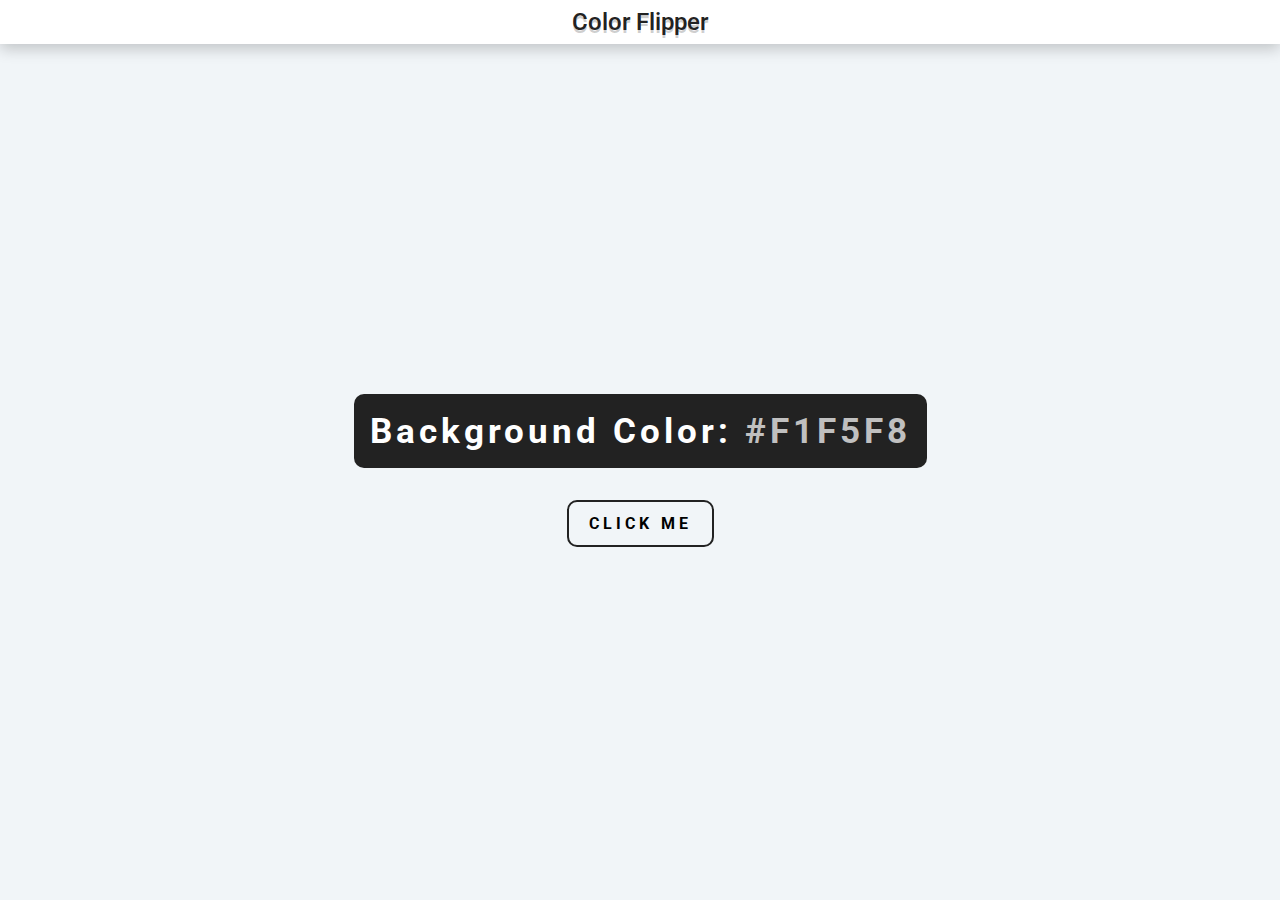
<file: color-flipper/index.html>
<!DOCTYPE html>
<html lang="en">
  <head>
    <meta charset="UTF-8" />
    <meta http-equiv="X-UA-Compatible" content="IE=edge" />
    <meta name="viewport" content="width=device-width, initial-scale=1.0" />
    <link rel="stylesheet" href="style.css" />
    <title>Color flipper</title>
  </head>

  <body>
    <header>
      <p>Color Flipper</p>
    </header>

    <main>
      <h2>Background Color: <span></span></h2>
      <button id="click">CLICK ME</button>
    </main>

    <script src="index.js"></script>
  </body>
</html>
</file>
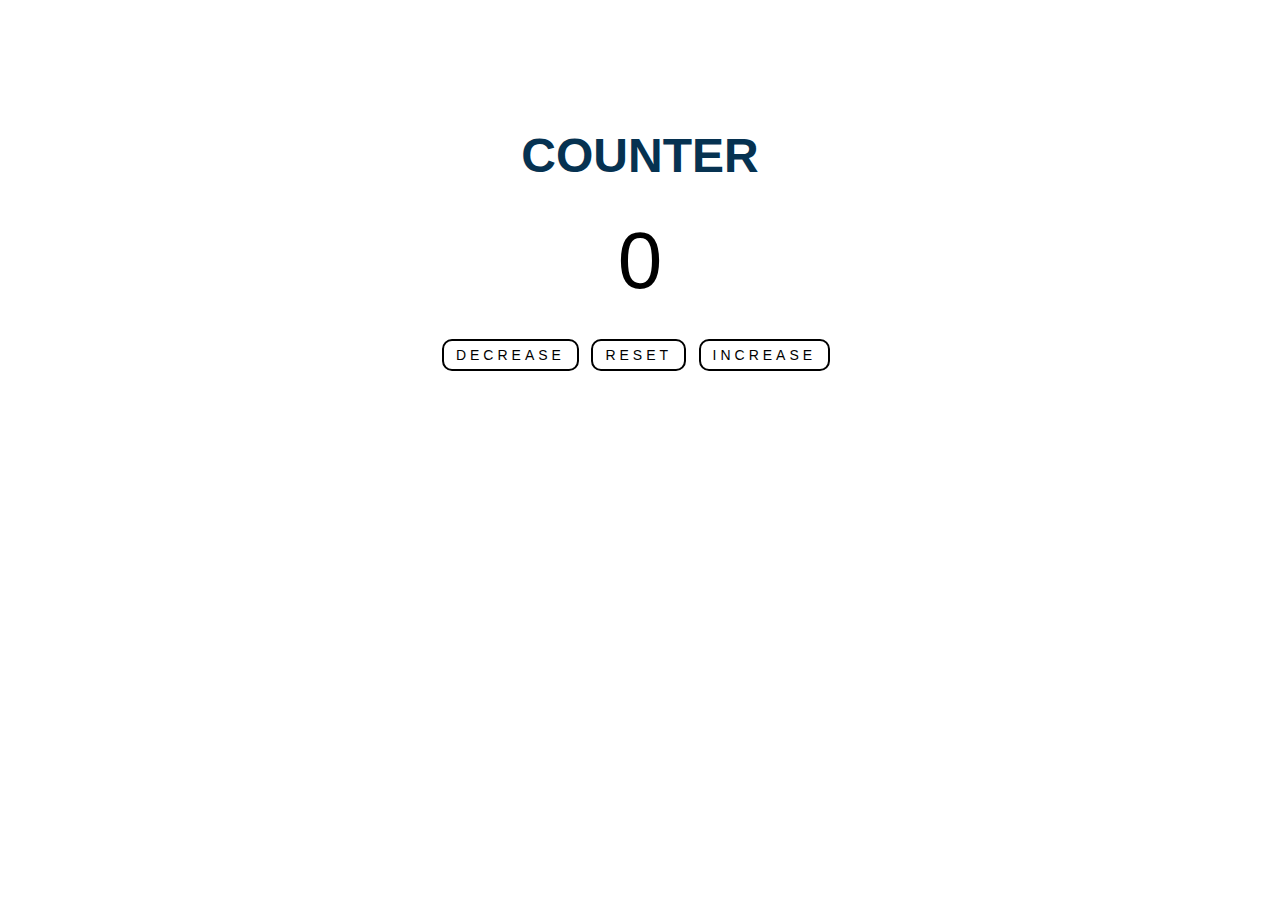
<file: counter/index.html>
<!DOCTYPE html>
<html lang="en">
  <head>
    <meta charset="UTF-8" />
    <meta http-equiv="X-UA-Compatible" content="IE=edge" />
    <meta name="viewport" content="width=device-width, initial-scale=1.0" />
    <link rel="stylesheet" href="style.css" />
    <title>Counter</title>
  </head>
  <body>
    <h1>COUNTER</h1>
    <h2>0</h2>
    <button class="minus">DECREASE</button>
    <button class="reset">RESET</button>
    <button class="plus">INCREASE</button>
    <script src="index.js"></script>
  </body>
</html>
</file>
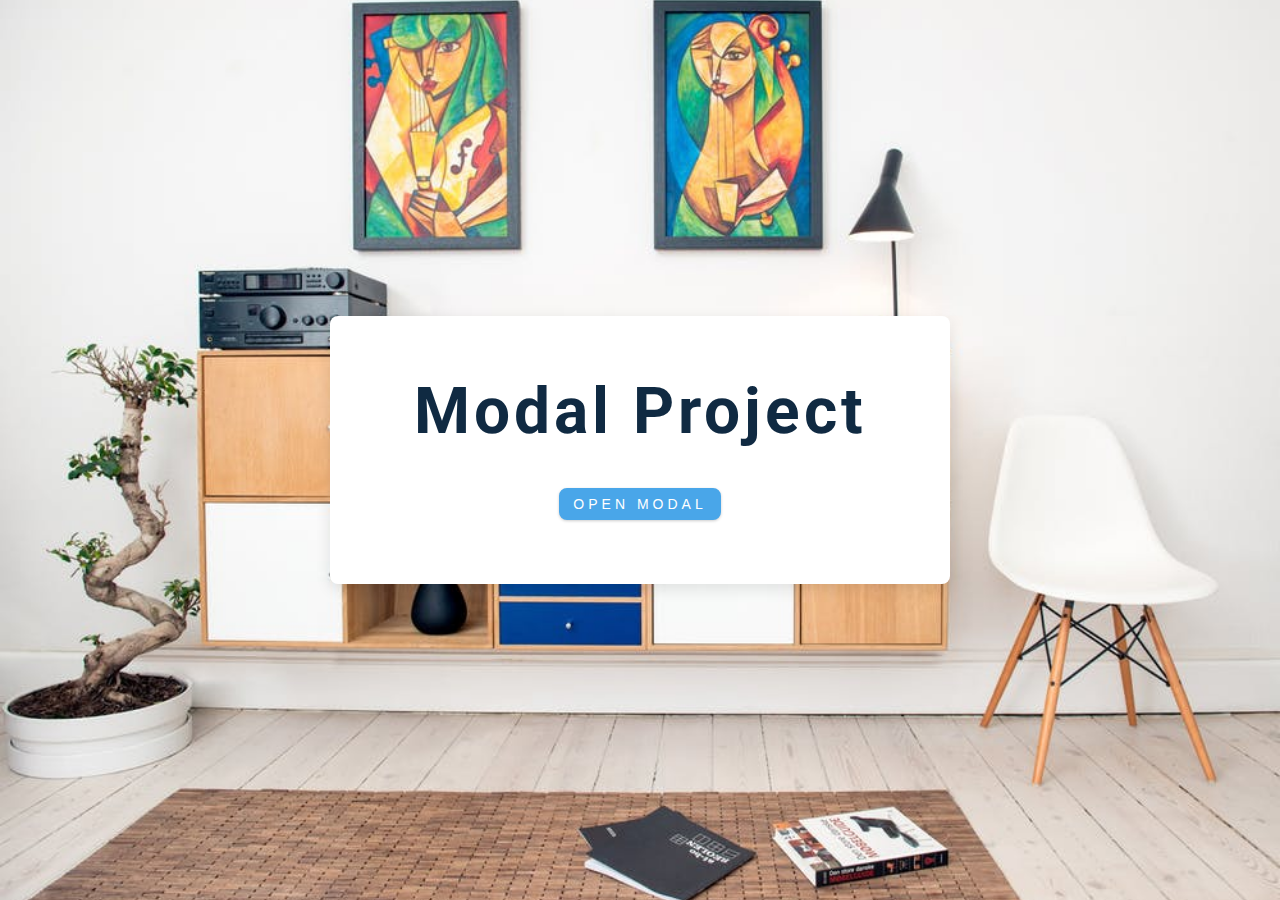
<file: modal/index.html>
<!DOCTYPE html>
<html lang="en">

<head>
  <meta charset="UTF-8" />
  <meta name="viewport" content="width=device-width, initial-scale=1.0" />
  <title>Modal</title>
  <!-- font-awesome -->
  <link rel="stylesheet" href="https://cdnjs.cloudflare.com/ajax/libs/font-awesome/5.14.0/css/all.min.css" />
  <!-- styles -->
  <link rel="stylesheet" href="styles.css" />
</head>

<body>
  <!-- hero -->
  <header class="hero">
    <div class="banner">
      <h1>modal project</h1>
      <button class="btn modal-btn">Open modal</button>
    </div>
  </header>
  <!-- end of hero -->
  <!-- modal -->
  <div class="modal-overlay">
    <div class="modal-container">
      <h3>modal content</h3>
      <button class="close-btn">
        <i class="fas fa-times"></i>
      </button>
    </div>
  </div>
  <!-- javascript -->
  <script src="app.js"></script>
</body>

</html>
</file>
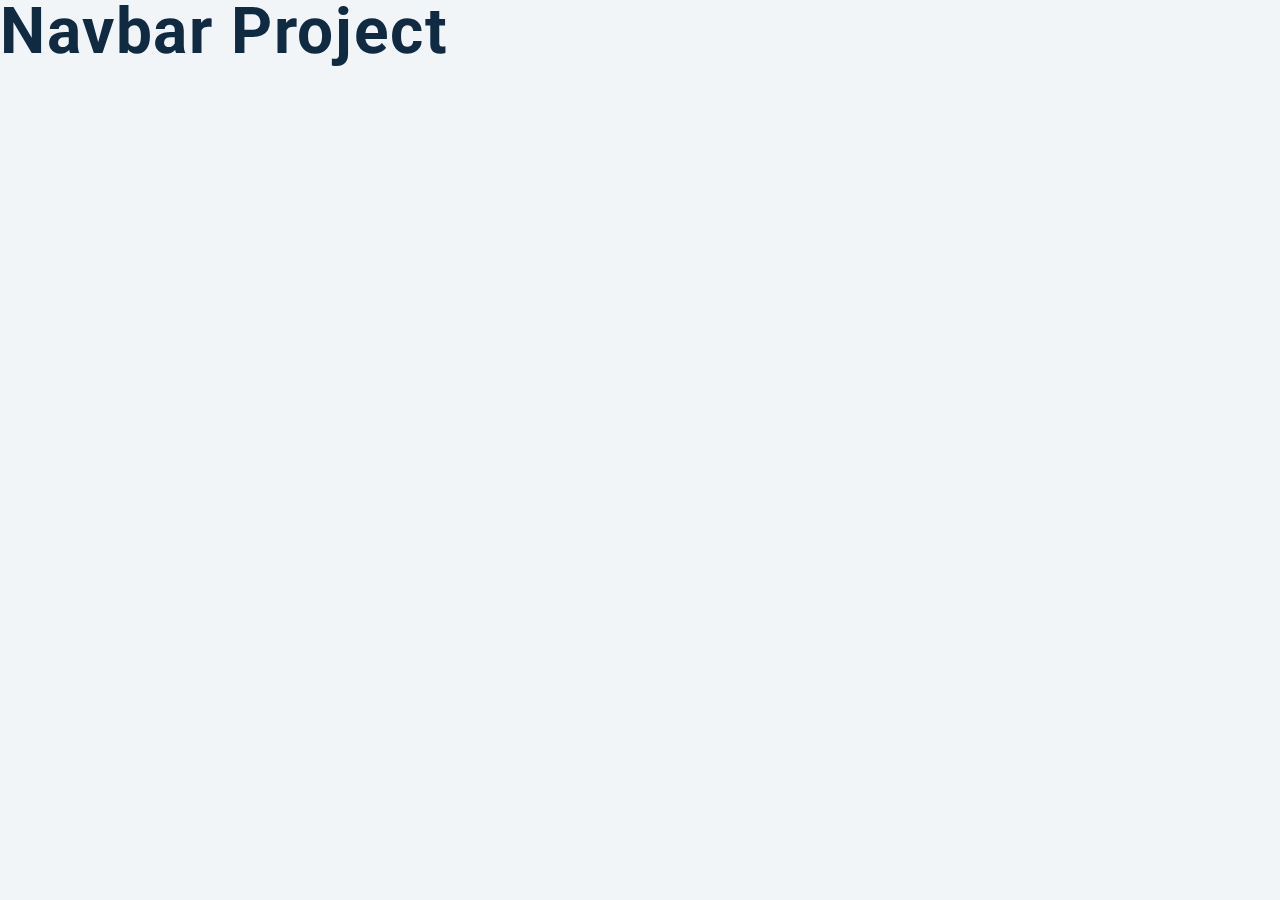
<file: navbar/index.html>
<!DOCTYPE html>
<html lang="en">
  <head>
    <meta charset="UTF-8" />
    <meta name="viewport" content="width=device-width, initial-scale=1.0" />
    <title>Navbar</title>
    <!-- font-awesome -->
    <link
      rel="stylesheet"
      href="https://cdnjs.cloudflare.com/ajax/libs/font-awesome/5.14.0/css/all.min.css"
    />

    <!-- styles -->
    <link rel="stylesheet" href="style.css" />
  </head>
  <body>
    <h1>navbar project</h1>
    <!-- javascript -->
    <script src="index.js"></script>
  </body>
</html>
</file>
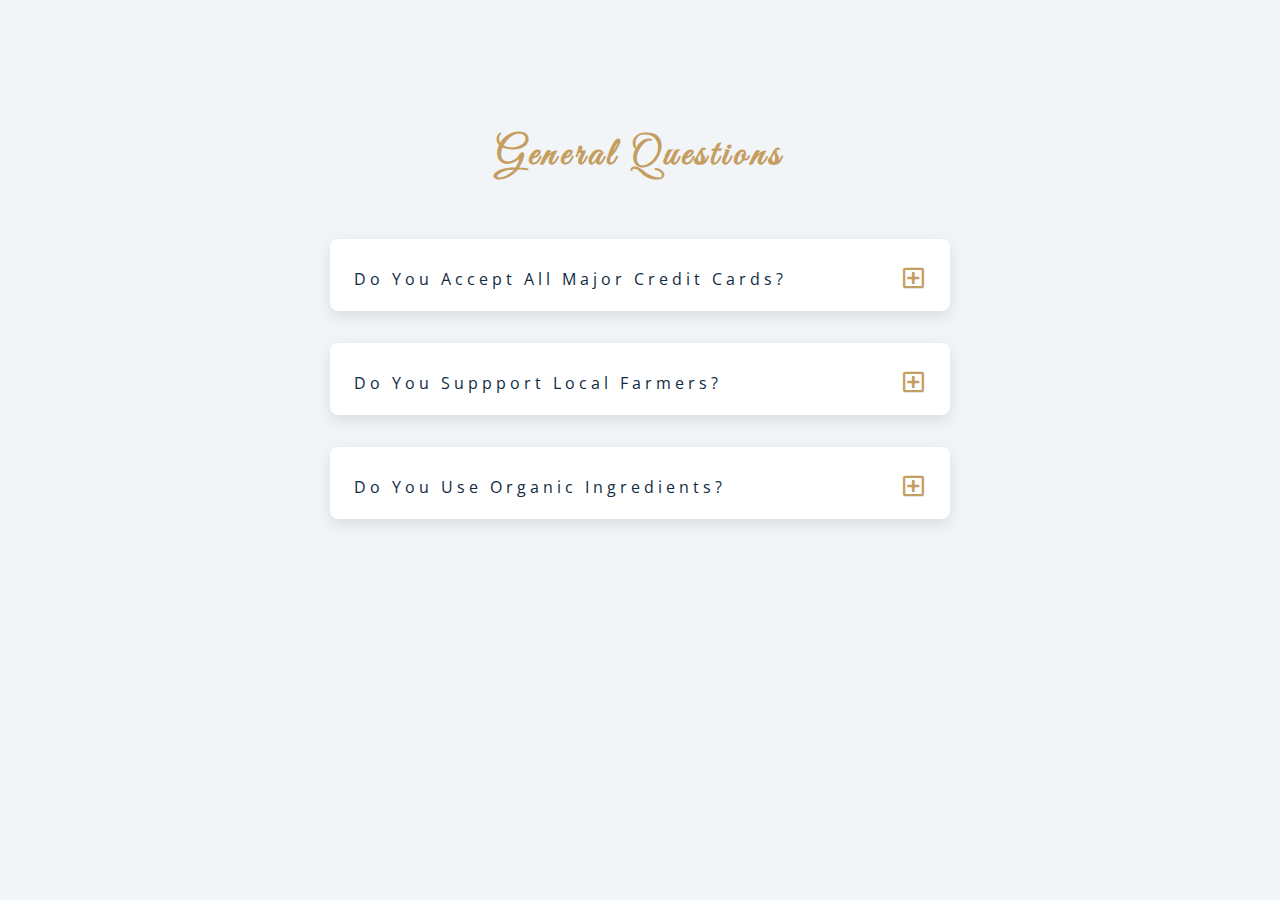
<file: questions/index.html>
<!DOCTYPE html>
<html lang="en">

<head>
  <meta charset="UTF-8" />
  <meta name="viewport" content="width=device-width, initial-scale=1.0" />
  <title>Q & A</title>
  <!-- font-awesome -->
  <link rel="stylesheet" href="https://cdnjs.cloudflare.com/ajax/libs/font-awesome/5.14.0/css/all.min.css" />
  <!-- extra fonts -->
  <link href="https://fonts.googleapis.com/css?family=Great+Vibes&display=swap" rel="stylesheet" />
  <!-- styles -->
  <link rel="stylesheet" href="styles.css" />
</head>

<body>
  <section class="questions">
    <!-- title -->
    <div class="title">
      <h2>general questions</h2>
    </div>
    <!-- questions -->
    <div class="section-center">
      <!-- single question -->
      <article class="question">
        <!-- question title -->
        <div class="question-title">
          <p>do you accept all major credit cards?</p>
          <button type="button" class="question-btn">
            <span class="plus-icon">
              <i class="far fa-plus-square"></i>
            </span>
            <span class="minus-icon">
              <i class="far fa-minus-square"></i>
            </span>
          </button>
        </div>
        <!-- question text -->
        <div class="question-text">
          <p>
            Lorem ipsum dolor sit amet, consectetur adipisicing elit. Est
            dolore illo dolores quia nemo doloribus quaerat, magni numquam
            repellat reprehenderit.
          </p>
        </div>
      </article>
      <!-- end of single question -->
      <!-- single question -->
      <article class="question">
        <!-- question title -->
        <div class="question-title">
          <p>do you suppport local farmers?</p>
          <button type="button" class="question-btn">
            <span class="plus-icon">
              <i class="far fa-plus-square"></i>
            </span>
            <span class="minus-icon">
              <i class="far fa-minus-square"></i>
            </span>
          </button>
        </div>
        <!-- question text -->
        <div class="question-text">
          <p>
            Lorem ipsum dolor sit amet, consectetur adipisicing elit. Est
            dolore illo dolores quia nemo doloribus quaerat, magni numquam
            repellat reprehenderit.
          </p>
        </div>
      </article>
      <!-- end of single question -->
      <!-- single question -->
      <article class="question">
        <!-- question title -->
        <div class="question-title">
          <p>do you use organic ingredients?</p>
          <!-- button -->
          <button type="button" class="question-btn">
            <span class="plus-icon">
              <i class="far fa-plus-square"></i>
            </span>
            <span class="minus-icon">
              <i class="far fa-minus-square"></i>
            </span>
          </button>
        </div>
        <!-- question text -->
        <div class="question-text">
          <p>
            Lorem ipsum dolor sit amet, consectetur adipisicing elit. Est
            dolore illo dolores quia nemo doloribus quaerat, magni numquam
            repellat reprehenderit.
          </p>
        </div>
      </article>
      <!-- end of single question -->
  </section>
  <!-- javascript -->
  <script src="app.js"></script>
</body>

</html>
</file>
<file: color-flipper/style.css>
@import url('https://fonts.googleapis.com/css2?family=Roboto:wght@400;500;700;900&display=swap');

* {
  margin: 0;
  padding: 0;
  box-sizing: border-box;
}

body {
  font-family: 'Roboto', sans-serif;
  /* min-height: 100vw; */
}

header {
  font-size: 1.5rem;
  text-align: center;
  font-weight: 500;
  padding: 0.5rem 0;
  color: #222;
  background-color: #fff;
  box-shadow: 0 5px 15px rgba(0, 0, 0, 0.2);
  text-shadow: 0 3px rgba(0, 0, 0, 0.2);
}

main {
  display: flex;
  flex-direction: column;
  align-items: center;
  justify-content: center;
  gap: 2rem;
  min-height: calc(100vh - 3rem);
}

main h2 {
  font-size: 2.2rem;
  letter-spacing: 0.25rem;
  color: #fff;
  padding: 1rem;
  background: #222;
  border-radius: 10px;
}

span {
  color: silver;
}

button {
  border: none;
  background: none;
  padding: 0.75rem 1.25rem;
  border: 2.5px solid #222;
  font-size: 1rem;
  font-weight: 700;
  letter-spacing: 0.25rem;
  font-family: 'Roboto', sans-serif;
  border-radius: 10px;
  transition: all 0.3s;
}

button:hover {
  background-color: #222;
  color: #fff;
}
</file>
<file: counter/style.css>
body {
  font-family: sans-serif;
  text-align: center;
  box-sizing: border-box;
  margin-top: 10%;
}

h2 {
  font-size: 5rem;
  font-weight: 400;
  margin: 2rem 0;
}

h1 {
  margin: 0;
  font-size: 3rem;
  color: hsl(205, 86%, 17%);
}

button {
  display: inline-block;
  padding: 0.375rem 0.75rem;
  border: none;
  background-color: #fff;
  color: #000;
  font-size: 0.875rem;
  border-radius: 10px;
  margin-right: 0.5rem;
  letter-spacing: 0.25rem;
  border: 2.5px solid #000;
  transition: all 0.3s;
}

button:hover {
  background-color: #000;
  color: #fff;
}
</file>
<file: modal/styles.css>
/*
=============== 
Fonts
===============
*/
@import url('https://fonts.googleapis.com/css?family=Open+Sans|Roboto:400,700&display=swap');

/*
=============== 
Variables
===============
*/

:root {
  /* dark shades of primary color*/
  --clr-primary-1: hsl(205, 86%, 17%);
  --clr-primary-2: hsl(205, 77%, 27%);
  --clr-primary-3: hsl(205, 72%, 37%);
  --clr-primary-4: hsl(205, 63%, 48%);
  /* primary/main color */
  --clr-primary-5: #49a6e9;
  /* --clr-primary-5: rgb(73, 166, 233); */
  /* lighter shades of primary color */
  --clr-primary-6: hsl(205, 89%, 70%);
  --clr-primary-7: hsl(205, 90%, 76%);
  --clr-primary-8: hsl(205, 86%, 81%);
  --clr-primary-9: hsl(205, 90%, 88%);
  --clr-primary-10: hsl(205, 100%, 96%);
  /* darkest grey - used for headings */
  --clr-grey-1: hsl(209, 61%, 16%);
  --clr-grey-2: hsl(211, 39%, 23%);
  --clr-grey-3: hsl(209, 34%, 30%);
  --clr-grey-4: hsl(209, 28%, 39%);
  /* grey used for paragraphs */
  --clr-grey-5: hsl(210, 22%, 49%);
  --clr-grey-6: hsl(209, 23%, 60%);
  --clr-grey-7: hsl(211, 27%, 70%);
  --clr-grey-8: hsl(210, 31%, 80%);
  --clr-grey-9: hsl(212, 33%, 89%);
  --clr-grey-10: hsl(210, 36%, 96%);
  --clr-white: #fff;
  --clr-red-dark: hsl(360, 67%, 44%);
  --clr-red-light: hsl(360, 71%, 66%);
  --clr-green-dark: hsl(125, 67%, 44%);
  --clr-green-light: hsl(125, 71%, 66%);
  --clr-black: #222;
  --ff-primary: 'Roboto', sans-serif;
  --ff-secondary: 'Open Sans', sans-serif;
  --transition: all 0.3s linear;
  --spacing: 0.25rem;
  --radius: 0.5rem;
  --light-shadow: 0 5px 15px rgba(0, 0, 0, 0.1);
  --dark-shadow: 0 5px 15px rgba(0, 0, 0, 0.2);
  --max-width: 1170px;
  --fixed-width: 620px;
}
/*
=============== 
Global Styles
===============
*/

*,
::after,
::before {
  margin: 0;
  padding: 0;
  box-sizing: border-box;
}
body {
  font-family: var(--ff-secondary);
  background: var(--clr-grey-10);
  color: var(--clr-grey-1);
  line-height: 1.5;
  font-size: 0.875rem;
}
ul {
  list-style-type: none;
}
a {
  text-decoration: none;
}
img:not(.logo) {
  width: 100%;
}
img {
  display: block;
}

h1,
h2,
h3,
h4 {
  letter-spacing: var(--spacing);
  text-transform: capitalize;
  line-height: 1.25;
  margin-bottom: 0.75rem;
  font-family: var(--ff-primary);
}
h1 {
  font-size: 3rem;
}
h2 {
  font-size: 2rem;
}
h3 {
  font-size: 1.25rem;
}
h4 {
  font-size: 0.875rem;
}
p {
  margin-bottom: 1.25rem;
  color: var(--clr-grey-5);
}
@media screen and (min-width: 800px) {
  h1 {
    font-size: 4rem;
  }
  h2 {
    font-size: 2.5rem;
  }
  h3 {
    font-size: 1.75rem;
  }
  h4 {
    font-size: 1rem;
  }
  body {
    font-size: 1rem;
  }
  h1,
  h2,
  h3,
  h4 {
    line-height: 1;
  }
}
/*  global classes */

.btn {
  text-transform: uppercase;
  background: transparent;
  color: var(--clr-black);
  padding: 0.375rem 0.75rem;
  letter-spacing: var(--spacing);
  display: inline-block;
  transition: var(--transition);
  font-size: 0.875rem;
  border: 2px solid var(--clr-black);
  cursor: pointer;
  box-shadow: 0 1px 3px rgba(0, 0, 0, 0.2);
  border-radius: var(--radius);
}
.btn:hover {
  color: var(--clr-white);
  background: var(--clr-black);
}
/* section */
.section {
  padding: 5rem 0;
}

.section-center {
  width: 90vw;
  margin: 0 auto;
  max-width: 1170px;
}
@media screen and (min-width: 992px) {
  .section-center {
    width: 95vw;
  }
}
main {
  min-height: 100vh;
  display: grid;
  place-items: center;
}
/*
=============== 
Modal
===============
*/
.hero {
  min-height: 100vh;
  background: url('./hero.jpeg') center/cover no-repeat;
  display: grid;
  place-items: center;
}
.banner {
  background: var(--clr-white);
  padding: 4rem 0;
  border-radius: var(--radius);
  box-shadow: var(--light-shadow);
  text-align: center;
  width: 90vw;
  max-width: var(--fixed-width);
}
.modal-btn {
  margin-top: 2rem;
  background: var(--clr-primary-5);
  border-color: var(--clr-primary-5);
  color: var(--clr-white);
}
.modal-btn:hover {
  background: transparent;
  color: var(--clr-primary-5);
}
.modal-overlay {
  position: fixed;
  top: 0;
  left: 0;
  width: 100%;
  height: 100%;
  background: rgba(73, 166, 233, 0.5);
  display: grid;
  place-items: center;
  transition: var(--transition);
  visibility: hidden;
  z-index: -10;
}
/* OPEN/CLOSE MODAL */
.open-modal {
  visibility: visible;
  z-index: 10;
}
.modal-container {
  background: var(--clr-white);
  border-radius: var(--radius);
  width: 90vw;
  height: 30vh;
  max-width: var(--fixed-width);
  text-align: center;
  display: grid;
  place-items: center;
  position: relative;
}
.close-btn {
  position: absolute;
  top: 1rem;
  right: 1rem;
  font-size: 2rem;
  background: transparent;
  border-color: transparent;
  color: var(--clr-red-dark);
  cursor: pointer;
  transition: var(--transition);
}
.close-btn:hover {
  color: var(--clr-red-light);
  transform: scale(1.3);
}
</file>
<file: navbar/style.css>
/*
=============== 
Fonts
===============
*/
@import url('https://fonts.googleapis.com/css?family=Open+Sans|Roboto:400,700&display=swap');

/*
=============== 
Variables
===============
*/

:root {
  /* dark shades of primary color*/
  --clr-primary-1: hsl(205, 86%, 17%);
  --clr-primary-2: hsl(205, 77%, 27%);
  --clr-primary-3: hsl(205, 72%, 37%);
  --clr-primary-4: hsl(205, 63%, 48%);
  /* primary/main color */
  --clr-primary-5: hsl(205, 78%, 60%);
  /* lighter shades of primary color */
  --clr-primary-6: hsl(205, 89%, 70%);
  --clr-primary-7: hsl(205, 90%, 76%);
  --clr-primary-8: hsl(205, 86%, 81%);
  --clr-primary-9: hsl(205, 90%, 88%);
  --clr-primary-10: hsl(205, 100%, 96%);
  /* darkest grey - used for headings */
  --clr-grey-1: hsl(209, 61%, 16%);
  --clr-grey-2: hsl(211, 39%, 23%);
  --clr-grey-3: hsl(209, 34%, 30%);
  --clr-grey-4: hsl(209, 28%, 39%);
  /* grey used for paragraphs */
  --clr-grey-5: hsl(210, 22%, 49%);
  --clr-grey-6: hsl(209, 23%, 60%);
  --clr-grey-7: hsl(211, 27%, 70%);
  --clr-grey-8: hsl(210, 31%, 80%);
  --clr-grey-9: hsl(212, 33%, 89%);
  --clr-grey-10: hsl(210, 36%, 96%);
  --clr-white: #fff;
  --clr-red-dark: hsl(360, 67%, 44%);
  --clr-red-light: hsl(360, 71%, 66%);
  --clr-green-dark: hsl(125, 67%, 44%);
  --clr-green-light: hsl(125, 71%, 66%);
  --clr-black: #222;
  --ff-primary: 'Roboto', sans-serif;
  --ff-secondary: 'Open Sans', sans-serif;
  --transition: all 0.3s linear;
  --spacing: 0.1rem;
  --radius: 0.25rem;
  --light-shadow: 0 5px 15px rgba(0, 0, 0, 0.1);
  --dark-shadow: 0 5px 15px rgba(0, 0, 0, 0.2);
  --max-width: 1170px;
  --fixed-width: 620px;
}
/*
=============== 
Global Styles
===============
*/

*,
::after,
::before {
  margin: 0;
  padding: 0;
  box-sizing: border-box;
}
body {
  font-family: var(--ff-secondary);
  background: var(--clr-grey-10);
  color: var(--clr-grey-1);
  line-height: 1.5;
  font-size: 0.875rem;
}
ul {
  list-style-type: none;
}
a {
  text-decoration: none;
}
h1,
h2,
h3,
h4 {
  letter-spacing: var(--spacing);
  text-transform: capitalize;
  line-height: 1.25;
  margin-bottom: 0.75rem;
  font-family: var(--ff-primary);
}
h1 {
  font-size: 3rem;
}
h2 {
  font-size: 2rem;
}
h3 {
  font-size: 1.25rem;
}
h4 {
  font-size: 0.875rem;
}
p {
  margin-bottom: 1.25rem;
  color: var(--clr-grey-5);
}
@media screen and (min-width: 800px) {
  h1 {
    font-size: 4rem;
  }
  h2 {
    font-size: 2.5rem;
  }
  h3 {
    font-size: 1.75rem;
  }
  h4 {
    font-size: 1rem;
  }
  body {
    font-size: 1rem;
  }
  h1,
  h2,
  h3,
  h4 {
    line-height: 1;
  }
}
/*  global classes */

/* section */
.section {
  padding: 5rem 0;
}

.section-center {
  width: 90vw;
  margin: 0 auto;
  max-width: 1170px;
}
@media screen and (min-width: 992px) {
  .section-center {
    width: 95vw;
  }
}
main {
  min-height: 100vh;
  display: grid;
  place-items: center;
}

/*
=============== 
Navbar
===============
*/
nav {
  background: var(--clr-white);
  box-shadow: var(--light-shadow);
}
.nav-header {
  display: flex;
  align-items: center;
  justify-content: space-between;
  padding: 1rem;
}
.nav-toggle {
  font-size: 1.5rem;
  color: var(--clr-primary-5);
  background: transparent;
  border-color: transparent;
  transition: var(--transition);
  cursor: pointer;
}
.nav-toggle:hover {
  color: var(--clr-primary-1);
  transform: rotate(90deg);
}
.logo {
  height: 40px;
}
.links a {
  color: var(--clr-grey-3);
  font-size: 1rem;
  text-transform: capitalize;
  letter-spacing: var(--spacing);
  display: block;
  padding: 0.5rem 1rem;
  transition: var(--transition);
}
.links a:hover {
  background: var(--clr-primary-8);
  color: var(--clr-primary-5);
  padding-left: 1.5rem;
}
.social-icons {
  display: none;
}
.links {
  /* height: 0;
  overflow: hidden;
  transition: var(--transition); */
}
.show-links {
  height: 10rem;
}
@media screen and (min-width: 800px) {
  .nav-center {
    max-width: 1170px;
    margin: 0 auto;
    display: flex;
    align-items: center;
    justify-content: space-between;
    padding: 1rem;
  }
  .nav-header {
    padding: 0;
  }
  .nav-toggle {
    display: none;
  }
  .links {
    height: auto;
    display: flex;
  }
  .links a {
    padding: 0;
    margin: 0 0.5rem;
  }
  .links a:hover {
    padding: 0;
    background: transparent;
  }
  .social-icons {
    display: flex;
  }
  .social-icons a {
    margin: 0 0.5rem;
    color: var(--clr-primary-5);
    transition: var(--transition);
  }
  .social-icons a:hover {
    color: var(--clr-primary-7);
  }
}
</file>
<file: questions/styles.css>
/*
=============== 
Fonts
===============
*/
@import url('https://fonts.googleapis.com/css?family=Open+Sans|Roboto:400,700&display=swap');

/*
=============== 
Variables
===============
*/

:root {
  /* dark shades of primary color*/
  --clr-primary-1: hsl(205, 86%, 17%);
  --clr-primary-2: hsl(205, 77%, 27%);
  --clr-primary-3: hsl(205, 72%, 37%);
  --clr-primary-4: hsl(205, 63%, 48%);
  /* primary/main color */
  --clr-primary-5: #49a6e9;
  /* lighter shades of primary color */
  --clr-primary-6: hsl(205, 89%, 70%);
  --clr-primary-7: hsl(205, 90%, 76%);
  --clr-primary-8: hsl(205, 86%, 81%);
  --clr-primary-9: hsl(205, 90%, 88%);
  --clr-primary-10: hsl(205, 100%, 96%);
  /* darkest grey - used for headings */
  --clr-grey-1: hsl(209, 61%, 16%);
  --clr-grey-2: hsl(211, 39%, 23%);
  --clr-grey-3: hsl(209, 34%, 30%);
  --clr-grey-4: hsl(209, 28%, 39%);
  /* grey used for paragraphs */
  --clr-grey-5: hsl(210, 22%, 49%);
  --clr-grey-6: hsl(209, 23%, 60%);
  --clr-grey-7: hsl(211, 27%, 70%);
  --clr-grey-8: hsl(210, 31%, 80%);
  --clr-grey-9: hsl(212, 33%, 89%);
  --clr-grey-10: hsl(210, 36%, 96%);
  --clr-white: #fff;
  --clr-red-dark: hsl(360, 67%, 44%);
  --clr-red-light: hsl(360, 71%, 66%);
  --clr-green-dark: hsl(125, 67%, 44%);
  --clr-green-light: hsl(125, 71%, 66%);
  --clr-gold: #c59d5f;
  --clr-black: #222;
  --ff-primary: 'Roboto', sans-serif;
  --ff-secondary: 'Open Sans', sans-serif;
  --transition: all 0.3s linear;
  --spacing: 0.25rem;
  --radius: 0.5rem;
  --light-shadow: 0 5px 15px rgba(0, 0, 0, 0.1);
  --dark-shadow: 0 5px 15px rgba(0, 0, 0, 0.2);
  --max-width: 1170px;
  --fixed-width: 620px;
}
/*
=============== 
Global Styles
===============
*/

*,
::after,
::before {
  margin: 0;
  padding: 0;
  box-sizing: border-box;
}
body {
  font-family: var(--ff-secondary);
  background: var(--clr-grey-10);
  color: var(--clr-grey-1);
  line-height: 1.5;
  font-size: 0.875rem;
}
ul {
  list-style-type: none;
}
a {
  text-decoration: none;
}
img:not(.logo) {
  width: 100%;
}
img {
  display: block;
}

h1,
h2,
h3,
h4 {
  letter-spacing: var(--spacing);
  text-transform: capitalize;
  line-height: 1.25;
  margin-bottom: 0.75rem;
  font-family: var(--ff-primary);
}
h1 {
  font-size: 3rem;
}
h2 {
  font-size: 2rem;
}
h3 {
  font-size: 1.25rem;
}
h4 {
  font-size: 0.875rem;
}
p {
  margin-bottom: 1.25rem;
  color: var(--clr-grey-5);
}
@media screen and (min-width: 800px) {
  h1 {
    font-size: 4rem;
  }
  h2 {
    font-size: 2.5rem;
  }
  h3 {
    font-size: 1.75rem;
  }
  h4 {
    font-size: 1rem;
  }
  body {
    font-size: 1rem;
  }
  h1,
  h2,
  h3,
  h4 {
    line-height: 1;
  }
}
/*  global classes */

.btn {
  text-transform: uppercase;
  background: transparent;
  color: var(--clr-black);
  padding: 0.375rem 0.75rem;
  letter-spacing: var(--spacing);
  display: inline-block;
  transition: var(--transition);
  font-size: 0.875rem;
  border: 2px solid var(--clr-black);
  cursor: pointer;
  box-shadow: 0 1px 3px rgba(0, 0, 0, 0.2);
  border-radius: var(--radius);
}
.btn:hover {
  color: var(--clr-white);
  background: var(--clr-black);
}
/* section */
.section {
  padding: 5rem 0;
}

.section-center {
  width: 90vw;
  margin: 0 auto;
  max-width: 1170px;
}
@media screen and (min-width: 992px) {
  .section-center {
    width: 95vw;
  }
}
main {
  min-height: 100vh;
  display: grid;
  place-items: center;
}
/*
=============== 
Questions
===============
*/
.title {
  margin-top: 15vh;
  margin-bottom: 4rem;
}
.title h2 {
  color: var(--clr-gold);
  font-family: 'Great Vibes', cursive;
  text-align: center;
}
.section-center {
  max-width: var(--fixed-width);
}
.question {
  background: var(--clr-white);
  border-radius: var(--radius);
  box-shadow: var(--light-shadow);
  padding: 1.5rem 1.5rem 0 1.5rem;
  margin-bottom: 2rem;
}
.question-title {
  display: flex;
  justify-content: space-between;
  align-items: center;
  text-transform: capitalize;
  padding-bottom: 1rem;
}
.question-title p {
  margin-bottom: 0;
  letter-spacing: var(--spacing);
  color: var(--clr-grey-1);
}
.question-btn {
  font-size: 1.5rem;
  background: transparent;
  border-color: transparent;
  cursor: pointer;
  color: var(--clr-gold);
  transition: var(--transition);
}
.question-btn:hover {
  transform: rotate(90deg);
}
.question-text {
  padding: 1rem 0 1.5rem 0;
  border-top: 1px solid rgba(0, 0, 0, 0.2);
}
.question-text p {
  margin-bottom: 0;
}
/* hide text */
.question-text {
  display: none;
}
.show-text .question-text {
  display: block;
}
.minus-icon {
  display: none;
}
.show-text .minus-icon {
  display: inline;
}
.show-text .plus-icon {
  display: none;
}
</file>
